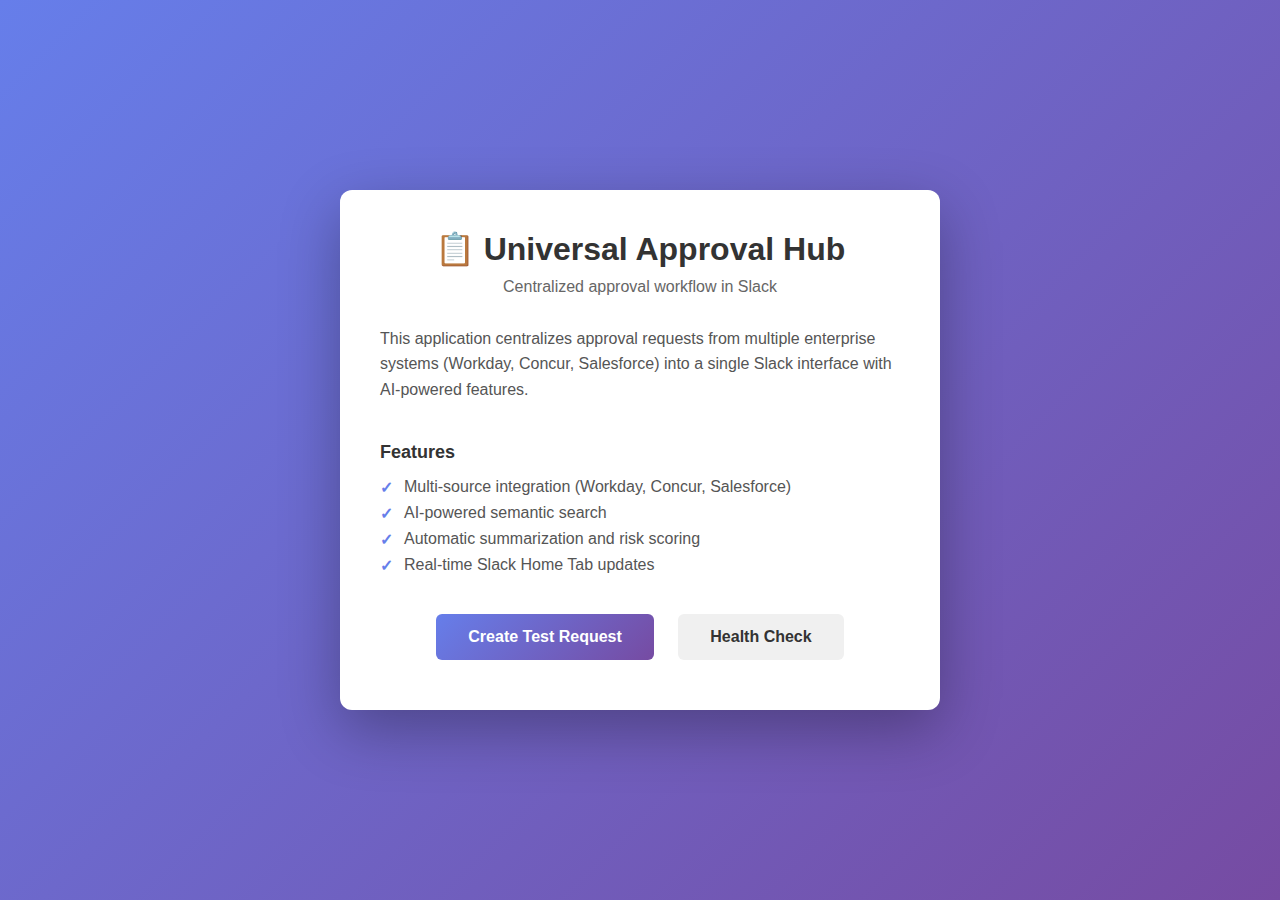
<file: templates/index.html>
<!DOCTYPE html>
<html lang="en">
<head>
    <meta charset="UTF-8">
    <meta name="viewport" content="width=device-width, initial-scale=1.0">
    <title>Universal Approval Hub</title>
    <style>
        * {
            margin: 0;
            padding: 0;
            box-sizing: border-box;
        }

        body {
            font-family: -apple-system, BlinkMacSystemFont, 'Segoe UI', Roboto, Oxygen, Ubuntu, Cantarell, sans-serif;
            background: linear-gradient(135deg, #667eea 0%, #764ba2 100%);
            min-height: 100vh;
            padding: 20px;
            display: flex;
            justify-content: center;
            align-items: center;
        }

        .container {
            background: white;
            border-radius: 12px;
            box-shadow: 0 20px 60px rgba(0, 0, 0, 0.3);
            max-width: 600px;
            width: 100%;
            padding: 40px;
            text-align: center;
        }

        h1 {
            color: #333;
            margin-bottom: 10px;
            font-size: 32px;
        }

        .subtitle {
            color: #666;
            margin-bottom: 30px;
            font-size: 16px;
        }

        .description {
            color: #555;
            margin-bottom: 40px;
            line-height: 1.6;
            text-align: left;
        }

        .button {
            display: inline-block;
            padding: 14px 32px;
            background: linear-gradient(135deg, #667eea 0%, #764ba2 100%);
            color: white;
            text-decoration: none;
            border-radius: 6px;
            font-weight: 600;
            font-size: 16px;
            transition: transform 0.2s, box-shadow 0.2s;
            margin: 10px;
        }

        .button:hover {
            transform: translateY(-2px);
            box-shadow: 0 4px 12px rgba(0, 0, 0, 0.15);
        }

        .button:active {
            transform: translateY(0);
        }

        .button-secondary {
            background: #f0f0f0;
            color: #333;
        }

        .features {
            text-align: left;
            margin: 30px 0;
        }

        .features h3 {
            color: #333;
            margin-bottom: 15px;
            font-size: 18px;
        }

        .features ul {
            list-style: none;
            padding-left: 0;
        }

        .features li {
            color: #555;
            margin-bottom: 8px;
            padding-left: 24px;
            position: relative;
        }

        .features li:before {
            content: "✓";
            position: absolute;
            left: 0;
            color: #667eea;
            font-weight: bold;
        }
    </style>
</head>
<body>
    <div class="container">
        <h1>📋 Universal Approval Hub</h1>
        <p class="subtitle">Centralized approval workflow in Slack</p>

        <div class="description">
            <p>This application centralizes approval requests from multiple enterprise systems (Workday, Concur, Salesforce) into a single Slack interface with AI-powered features.</p>
        </div>

        <div class="features">
            <h3>Features</h3>
            <ul>
                <li>Multi-source integration (Workday, Concur, Salesforce)</li>
                <li>AI-powered semantic search</li>
                <li>Automatic summarization and risk scoring</li>
                <li>Real-time Slack Home Tab updates</li>
            </ul>
        </div>

        <a href="/create-request" class="button">Create Test Request</a>
        <a href="/health" class="button button-secondary">Health Check</a>
    </div>
</body>
</html>
</file>
